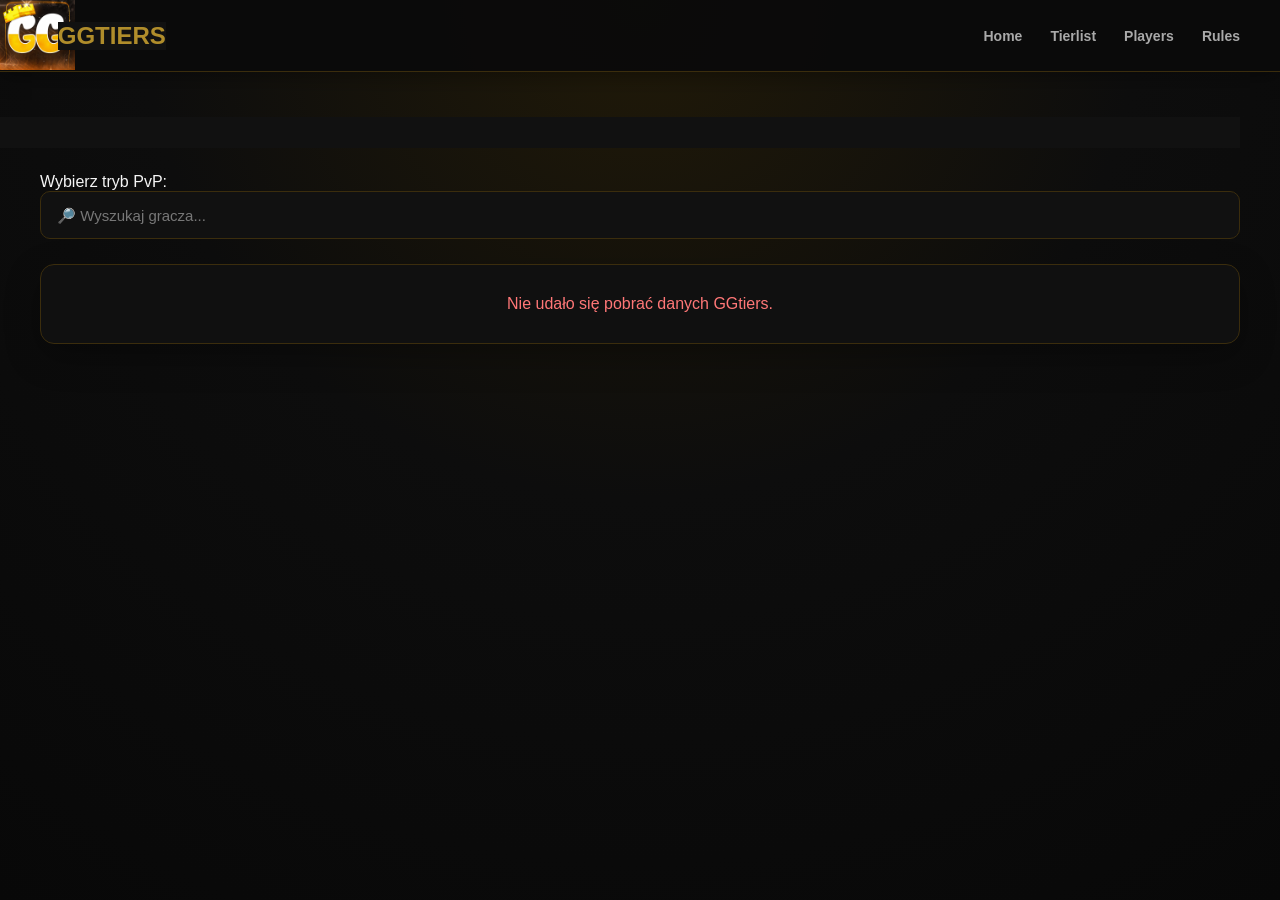
<file: index.html>
<!DOCTYPE html>
<html lang="pl">

<head>

    <!-- ==========================================
         PODSTAWOWE USTAWIENIA STRONY
         ========================================== -->

    <!-- Obsługa polskich znaków -->
    <meta charset="UTF-8">

    <!-- Dopasowanie strony do telefonu / komputera -->
    <meta name="viewport" content="width=device-width, initial-scale=1.0">

    <!-- Nazwa widoczna na karcie przeglądarki -->
    <title>GGtiers</title>

    <!-- Podłączenie naszego pliku CSS -->
    <link rel="stylesheet" href="style.css">

</head>


<body>


    <!-- ==========================================
         GÓRNY PANEL STRONY
         ========================================== -->

    <header>

        <!-- Nazwa naszej tierlisty -->
        <h1>
    <img src="images/GGtiers_logo.png" alt="GGtiers">
</h1>
<link rel="icon" type="image/png" href="images/GGtiers_logo.png">
<h2>
    GGTIERS
    </h2>



        <!-- ==========================================
             MENU STRONY
             ========================================== -->

        <nav>

            <!-- Powrót na stronę główną -->
            <a href="index.html">
                Home
            </a>

            <!-- Na razie kierujemy tutaj na stronę główną -->
            <a href="index.html">
                Tierlist
            </a>

            <!-- Na razie nie mamy jeszcze strony Players -->
            <a href="#">
                Players
            </a>

            <!-- Na razie nie mamy jeszcze strony Rules -->
            <a href="#">
                Rules
            </a>

        </nav>

    </header>



    <!-- ==========================================
         GŁÓWNA ZAWARTOŚĆ STRONY
         ========================================== -->

    <main>


        <!-- Tytuł tierlisty -->
        <h2>GGtiers Minecraft PvP Tierlist</h2>


        <!-- Krótki opis -->
        <p>
            Wybierz tryb PvP:
        </p>
        <!-- ==========================================
     WYSZUKIWARKA GRACZY
     ========================================== -->

<input
    type="text"
    id="playerSearch"
    placeholder="🔎 Wyszukaj gracza..."
>



       


        <!-- ==========================================
             TIERLISTA
             ========================================== -->

        <!--

        JavaScript będzie tutaj automatycznie
        tworzył wszystkie tiery i dodawał
        do nich odpowiednich graczy.

        Przykład:

        LT1 → Player1
        LT2 → Player2
        LT3 → Player3
        HT4 → Player4
        HT5 → Player5

        -->

        <div id="tierlist"></div>



    </main>



    <!-- ==========================================
         JAVASCRIPT
         ========================================== -->

    <!--
    Ten plik odpowiada między innymi za:

    - pobieranie graczy z localStorage
    - wyświetlanie tierlisty
    - przełączanie Sword / Crystal / NPot / Axe
    - otwieranie profili graczy
    -->
<!-- ==========================================
     OKIENKO PROFILU GRACZA
     ========================================== -->

<div id="playerModal" class="player-modal">

    <div class="player-modal-content">

        <!-- Nazwa gracza -->
        <h2 id="modalPlayerName">
            Xdark
        </h2>

        <!-- Tiery gracza -->
        <div id="modalPlayerInfo"></div>

        <!-- Przycisk zamknięcia -->
        <button id="closePlayerModal">
            Zamknij
        </button>

    </div>

</div>

<script src="config.js"></script>
<script src="script.js"></script>


</body>

</html>
</file>
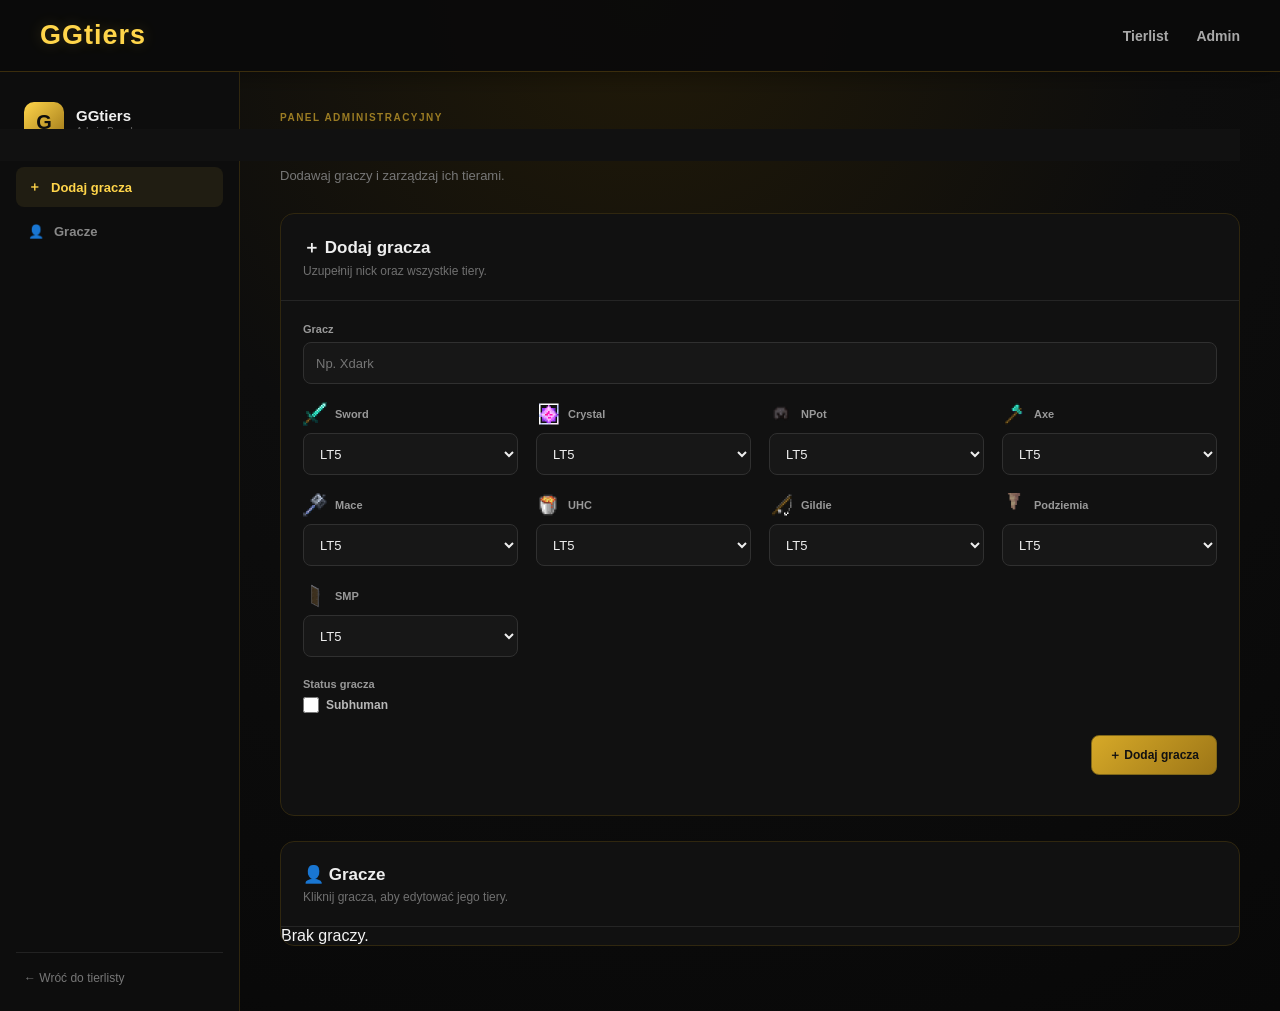
<file: Admin.html>
<!DOCTYPE html>
<html lang="pl">

<head>

    <meta charset="UTF-8">

    <meta
        name="viewport"
        content="width=device-width, initial-scale=1.0"
    >

    <title>GGtiers Admin</title>

    <link
        rel="stylesheet"
        href="style.css"
    >

</head>


<body class="admin-page">


<!-- ========================================
     GÓRNY PASEK
======================================== -->

<header>

    <h1>GGtiers</h1>

    <nav>

        <a href="index.html">
            Tierlist
        </a>

        <a href="admin.html">
            Admin
        </a>

    </nav>

</header>


<!-- ========================================
     ADMIN LAYOUT
======================================== -->

<main class="admin-layout">


    <!-- ====================================
         SIDEBAR
    ===================================== -->

    <aside class="admin-sidebar">


        <div class="admin-logo">

            <span class="admin-logo-icon">
                G
            </span>

            <div>

                <strong>
                    GGtiers
                </strong>

                <small>
                    Admin Panel
                </small>

            </div>

        </div>


        <div class="admin-menu">

            <a
                href="#add-player"
                class="admin-menu-item active"
            >

                <span>
                    ＋
                </span>

                Dodaj gracza

            </a>


            <a
                href="#players"
                class="admin-menu-item"
            >

                <span>
                    👤
                </span>

                Gracze

            </a>

        </div>


        <div class="admin-sidebar-bottom">

            <a href="index.html">
                ← Wróć do tierlisty
            </a>

        </div>

    </aside>


    <!-- ====================================
         CONTENT
    ===================================== -->

    <section class="admin-content">


        <!-- =================================
             HEADER
        ================================== -->

        <div class="admin-page-header">

            <div>

                <p class="admin-small-title">
                    PANEL ADMINISTRACYJNY
                </p>

                <h2>
                    Zarządzanie graczami
                </h2>

                <p>
                    Dodawaj graczy i zarządzaj ich tierami.
                </p>

            </div>

        </div>


        <!-- =================================
             DODAWANIE GRACZA
        ================================== -->

        <section
            class="admin-card"
            id="add-player"
        >


            <div class="admin-card-header">

                <div>

                    <h3>
                        ＋ Dodaj gracza
                    </h3>

                    <p>
                        Uzupełnij nick oraz wszystkie tiery.
                    </p>

                </div>

            </div>


            <!-- =================================
                 FORMULARZ
            ================================== -->

            <div class="admin-form">


                <!-- NICK -->

                <div
                    class="
                        admin-form-group
                        admin-name-field
                    "
                >

                    <label for="newPlayerName">
                        Gracz
                    </label>

                    <input
                        type="text"
                        id="newPlayerName"
                        placeholder="Np. Xdark"
                    >

                </div>


                <!-- TRYBY GENEROWANE PRZEZ JS -->

                <div
                    id="newPlayerModes"
                    class="admin-generated-modes"
                ></div>


                <!-- SUBHUMAN -->

                <div
                    class="
                        admin-form-group
                        admin-subhuman-field
                    "
                >

                    <label>
                        Status gracza
                    </label>


                    <label class="admin-checkbox">

                        <input
                            type="checkbox"
                            id="newPlayerSubhuman"
                        >

                        <span>
                            Subhuman
                        </span>

                    </label>

                </div>


            </div>


            <!-- =================================
                 PRZYCISK
            ================================== -->

            <div class="admin-actions">

                <button
                    id="addPlayerButton"
                    class="
                        admin-button
                        primary
                    "
                >

                    ＋ Dodaj gracza

                </button>

            </div>


            <!-- STATUS -->

            <div
                id="adminStatus"
                class="admin-status"
            ></div>


        </section>


        <!-- =================================
             LISTA GRACZY
        ================================== -->

        <section
            class="admin-card"
            id="players"
        >


            <div class="admin-card-header">

                <div>

                    <h3>
                        👤 Gracze
                    </h3>

                    <p>
                        Kliknij gracza, aby edytować jego tiery.
                    </p>

                </div>

            </div>


            <div
                id="playersList"
                class="admin-players-table"
            ></div>


        </section>


    </section>


</main>


<!-- ========================================
     MODAL EDYCJI GRACZA
======================================== -->

<div
    id="editPlayerModal"
    class="edit-player-modal"
>


    <div class="edit-player-content">


        <!-- =================================
             MODAL HEADER
        ================================== -->

        <div class="edit-player-header">


            <div>

                <p>
                    EDYCJA GRACZA
                </p>

                <h2 id="editPlayerName">
                    Xdark
                </h2>

            </div>


            <button
                id="closeEditModal"
                class="close-modal-button"
            >
                ×
            </button>


        </div>


        <!-- =================================
             TRYBY
        ================================== -->

        <div
            id="editPlayerModes"
            class="edit-player-tiers"
        ></div>


        <!-- =================================
             SUBHUMAN
        ================================== -->

        <div class="edit-player-subhuman">

            <label class="admin-checkbox">

                <input
                    type="checkbox"
                    id="editPlayerSubhuman"
                >

                <span>
                    Subhuman
                </span>

            </label>

        </div>


        <!-- =================================
             AKCJE
        ================================== -->

        <div class="edit-player-actions">


            <button
                id="saveEditButton"
                class="
                    admin-button
                    primary
                "
            >

                💾 Zapisz zmiany

            </button>


            <button
                id="deleteEditButton"
                class="
                    admin-button
                    danger
                "
            >

                🗑 Usuń gracza

            </button>


        </div>


    </div>

</div>


<!-- ========================================
     SKRYPTY
======================================== -->

<script src="config.js"></script>

<script src="admin.js"></script>


</body>

</html>
</file>
<file: style.css>
/* =========================================================
   GGtiers - GŁÓWNY STYL
   ========================================================= */


/* =========================================================
   RESET
   ========================================================= */

* {
    box-sizing: border-box;
    margin: 0;
    padding: 0;
}


html {
    scroll-behavior: smooth;
}


body {
    min-height: 100vh;

    background:
        radial-gradient(
            circle at top,
            #211a08 0%,
            #0d0d0d 45%,
            #080808 100%
        );

    color: #f5f5f5;

    font-family:
        Arial,
        Helvetica,
        sans-serif;
}


/* =========================================================
   LINKI
   ========================================================= */

a {
    color: inherit;
    text-decoration: none;
}


/* =========================================================
   HEADER
   ========================================================= */

header {
    height: 72px;

    display: flex;
    align-items: center;
    justify-content: space-between;

    padding: 0 40px;

    background: rgba(10, 10, 10, 0.94);

    border-bottom: 1px solid #3b2d0d;

    box-shadow:
        0 4px 20px rgba(0, 0, 0, 0.35);
}


header h1 {
    color: #ffd54a;

    font-size: 27px;
    font-weight: 800;

    letter-spacing: 1px;

    text-shadow:
        0 0 15px rgba(255, 213, 74, 0.2);
}


header nav {
    display: flex;
    gap: 28px;
}


header nav a {
    color: #a9a9a9;

    font-size: 14px;
    font-weight: 600;

    transition:
        color 0.2s ease;
}


header nav a:hover {
    color: #ffd54a;
}


/* =========================================================
   MAIN
   ========================================================= */

main {
    width: min(1200px, calc(100% - 40px));

    margin: 45px auto;
}


main > h2 {
    margin-bottom: 25px;

    font-size: 27px;

    color: #ffffff;
}


/* =========================================================
   SEARCH
   ========================================================= */

#playerSearch {
    width: 100%;

    height: 48px;

    margin-bottom: 25px;

    padding: 0 16px;

    border: 1px solid #3b2d0d;
    border-radius: 10px;

    outline: none;

    background: #111111;

    color: #ffffff;

    font-size: 15px;

    transition:
        border-color 0.2s ease,
        box-shadow 0.2s ease;
}


#playerSearch::placeholder {
    color: #777777;
}


#playerSearch:focus {
    border-color: #d6a928;

    box-shadow:
        0 0 0 3px rgba(214, 169, 40, 0.1);
}


/* =========================================================
   TIERLIST
   ========================================================= */

#tierlist {
    width: 100%;

    overflow-x: auto;

    border: 1px solid #3b2d0d;
    border-radius: 14px;

    background: #101010;

    box-shadow:
        0 12px 35px rgba(0, 0, 0, 0.3);
}


/* =========================================================
   TIERLIST - WIERSZE
   ========================================================= */

/*
   WAŻNE:

   --mode-count jest ustawiane przez JS.

   Dzięki temu:

   4 tryby -> 4 kolumny tierów
   5 trybów -> 5 kolumn tierów
   6 trybów -> 6 kolumn tierów

   itd.
*/

.all-players-header,
.all-players-row {

    display: grid;

    grid-template-columns:
        60px
        minmax(180px, 2fr)
        minmax(90px, 1fr)
        repeat(
            var(--mode-count, 4),
            minmax(100px, 1fr)
        );

    min-width: max-content;

    align-items: center;
}


/* =========================================================
   NAGŁÓWEK TIERLISTY
   ========================================================= */

.all-players-header {

    min-height: 52px;

    padding: 0 18px;

    background:
        linear-gradient(
            90deg,
            #19150b,
            #121212
        );

    border-bottom: 1px solid #3b2d0d;

    color: #8f8f8f;

    font-size: 12px;

    text-transform: uppercase;

    letter-spacing: 0.8px;
}


.all-players-header strong {
    font-weight: 700;
}


/* =========================================================
   WIERSZ GRACZA
   ========================================================= */

.all-players-row {

    min-height: 65px;

    padding: 0 18px;

    border-bottom: 1px solid #202020;

    transition:
        background 0.15s ease;
}


.all-players-row:last-child {
    border-bottom: none;
}


.all-players-row:hover {
    background: rgba(255, 213, 74, 0.035);
}


/* =========================================================
   MIEJSCE
   ========================================================= */

.player-place {
    color: #858585;

    font-size: 14px;
    font-weight: 700;
}


/* =========================================================
   NICK GRACZA
   ========================================================= */

.player-name {

    display: flex;

    align-items: center;

    gap: 8px;

    min-width: 0;

    color: #ffffff;

    font-size: 15px;
    font-weight: 700;

    white-space: nowrap;
}


.player-name:hover {
    color: #ffd54a;
}


/* =========================================================
   OVERALL
   ========================================================= */

.player-overall {

    color: #ffd54a;

    font-size: 15px;
    font-weight: 800;
}


/* =========================================================
   TIERY W TIERLIŚCIE
   ========================================================= */

.player-tier {

    display: inline-flex;

    align-items: center;
    justify-content: center;

    width: fit-content;

    min-width: 58px;

    padding: 7px 12px;

    border-radius: 7px;

    font-size: 13px;
    font-weight: 800;

    text-align: center;

    background: #1b1b1b;

    border: 1px solid #292929;
}


/* =========================================================
   KOLORY TIERÓW
   ========================================================= */

.tier-lt1 {
    color: #ffd700;

    background: rgba(255, 215, 0, 0.10);

    border-color: rgba(255, 215, 0, 0.35);
}


.tier-lt2 {
    color: #c58cff;

    background: rgba(197, 140, 255, 0.10);

    border-color: rgba(197, 140, 255, 0.3);
}


.tier-lt3 {
    color: #58a6ff;

    background: rgba(88, 166, 255, 0.10);

    border-color: rgba(88, 166, 255, 0.3);
}


.tier-ht4 {
    color: #59d98e;

    background: rgba(89, 217, 142, 0.10);

    border-color: rgba(89, 217, 142, 0.3);
}


.tier-ht5 {
    color: #ff6b6b;

    background: rgba(255, 107, 107, 0.10);

    border-color: rgba(255, 107, 107, 0.3);
}


/* =========================================================
   SUBHUMAN
   ========================================================= */

.subhuman-badge {

    display: inline-flex;

    align-items: center;
    justify-content: center;

    padding: 3px 7px;

    border-radius: 5px;

    background: #252525;

    border: 1px solid #444444;

    color: #9d9d9d;

    font-size: 9px;
    font-weight: 800;

    letter-spacing: 0.5px;
}


/* =========================================================
   PLAYER MODAL
   ========================================================= */

.player-modal {

    position: fixed;

    inset: 0;

    display: flex;

    align-items: center;
    justify-content: center;

    padding: 20px;

    background: rgba(0, 0, 0, 0.72);

    opacity: 0;

    visibility: hidden;

    transition:
        opacity 0.2s ease,
        visibility 0.2s ease;

    z-index: 1000;
}


.player-modal.show {

    opacity: 1;

    visibility: visible;
}


.player-modal-content {

    width: min(500px, 100%);

    padding: 28px;

    border: 1px solid #4a390f;
    border-radius: 15px;

    background: #111111;

    box-shadow:
        0 20px 60px rgba(0, 0, 0, 0.6);
}


.player-modal-content h2 {

    margin-bottom: 22px;

    color: #ffd54a;

    font-size: 24px;
}


.modal-place {

    margin-left: 8px;

    color: #888888;

    font-size: 14px;
}


.modal-tier {

    display: flex;

    align-items: center;
    justify-content: space-between;

    padding: 13px 0;

    border-bottom: 1px solid #222222;
}


.modal-tier:last-child {
    border-bottom: none;
}


.modal-tier strong {
    color: #dddddd;
}


.modal-tier-value {
    font-weight: 800;
}


#closePlayerModal {

    width: 100%;

    margin-top: 22px;

    padding: 11px;

    border: 1px solid #55430f;
    border-radius: 8px;

    background: #18150d;

    color: #ffd54a;

    cursor: pointer;

    font-weight: 700;
}


#closePlayerModal:hover {
    background: #211c0e;
}


/* =========================================================
   PLAYER PROFILE
   ========================================================= */

.player-profile-page {
    width: min(850px, calc(100% - 40px));

    margin: 55px auto;
}


.player-profile {

    padding: 30px;

    border: 1px solid #40320f;
    border-radius: 18px;

    background:
        linear-gradient(
            145deg,
            #15130d,
            #101010
        );

    box-shadow:
        0 20px 60px rgba(0, 0, 0, 0.35);
}


/* =========================================================
   PROFILE HEADER
   ========================================================= */

.player-profile-header {

    display: flex;

    align-items: center;
    justify-content: space-between;

    gap: 20px;

    padding-bottom: 25px;

    border-bottom: 1px solid #29230f;
}


.profile-label {

    margin-bottom: 6px;

    color: #9b7c23;

    font-size: 11px;
    font-weight: 800;

    letter-spacing: 1.5px;
}


.player-profile-header h2 {

    color: #ffffff;

    font-size: 32px;
}


.profile-place {

    color: #ffd54a;

    font-size: 22px;
    font-weight: 800;
}


/* =========================================================
   PROFILE OVERALL
   ========================================================= */

.profile-overall {

    margin-top: 25px;

    padding: 22px;

    border: 1px solid #4a390f;
    border-radius: 12px;

    background:
        linear-gradient(
            135deg,
            rgba(255, 213, 74, 0.08),
            rgba(255, 213, 74, 0.015)
        );
}


.profile-overall span {

    display: block;

    margin-bottom: 6px;

    color: #9b9b9b;

    font-size: 11px;
    font-weight: 800;

    letter-spacing: 1px;
}


.profile-overall strong {

    color: #ffd54a;

    font-size: 32px;
}


.profile-overall small {

    margin-left: 5px;

    color: #777777;
}


/* =========================================================
   PROFILE TIERY
   ========================================================= */

.profile-tiers {

    display: grid;

    grid-template-columns:
        repeat(2, minmax(0, 1fr));

    gap: 14px;

    margin-top: 20px;
}


.profile-tier-card {
    display: grid;

    grid-template-columns: 42px minmax(0, 1fr) auto;

    align-items: center;

    gap: 14px;

    min-width: 0;

    padding: 18px;

    border: 1px solid #292929;
    border-radius: 12px;

    background: #121212;

    .profile-tier-icon {
    width: 42px;
    height: 42px;

    display: flex;

    align-items: center;
    justify-content: center;

    flex-shrink: 0;

    border-radius: 9px;

    background: #1c180d;

    font-size: 20px;
}

.profile-tier-icon .mode-icon-image {
    width: 28px;
    height: 28px;

    object-fit: contain;

    display: block;
}
}


.profile-tier-icon {

    width: 42px;
    height: 42px;

    display: flex;

    align-items: center;
    justify-content: center;

    flex-shrink: 0;

    border-radius: 9px;

    background: #1c180d;

    font-size: 20px;
}


.profile-tier-name {

    display: flex;

    flex-direction: column;

    min-width: 0;

    flex: 1;
}


.profile-tier-name strong {

    color: #eeeeee;

    font-size: 14px;
}


.profile-tier-name small {

    margin-top: 3px;

    color: #6f6f6f;

    font-size: 11px;
}


.profile-tier-value {

    flex-shrink: 0;

    min-width: 55px;

    padding: 7px 10px;

    border-radius: 7px;

    text-align: center;

    font-size: 13px;
    font-weight: 800;
}


/* =========================================================
   PROFILE BACK BUTTON
   ========================================================= */

.profile-back-button {

    display: inline-flex;

    margin-top: 25px;

    padding: 11px 15px;

    border: 1px solid #3d310f;
    border-radius: 8px;

    background: #15130e;

    color: #c7c7c7;

    font-size: 13px;
    font-weight: 700;
}


.profile-back-button:hover {

    color: #ffd54a;

    border-color: #665116;
}


/* =========================================================
   ADMIN - GŁÓWNY UKŁAD
   ========================================================= */

.admin-page {
    min-height: 100vh;
}


.admin-layout {

    width: 100%;

    max-width: 1500px;

    margin: 0 auto;

    display: grid;

    grid-template-columns: 240px minmax(0, 1fr);

    min-height: calc(100vh - 72px);
}


/* =========================================================
   ADMIN SIDEBAR
   ========================================================= */

.admin-sidebar {

    display: flex;

    flex-direction: column;

    padding: 25px 16px;

    border-right: 1px solid #30270f;

    background: #0d0d0d;
}


.admin-logo {

    display: flex;

    align-items: center;

    gap: 12px;

    padding: 5px 8px 25px;
}


.admin-logo-icon {

    width: 40px;
    height: 40px;

    display: flex;

    align-items: center;
    justify-content: center;

    border-radius: 10px;

    background:
        linear-gradient(
            135deg,
            #ffd54a,
            #9c7517
        );

    color: #0d0d0d;

    font-size: 20px;
    font-weight: 900;
}


.admin-logo strong {

    display: block;

    color: #f1f1f1;

    font-size: 15px;
}


.admin-logo small {

    display: block;

    margin-top: 2px;

    color: #666666;

    font-size: 10px;
}


.admin-menu {

    display: flex;

    flex-direction: column;

    gap: 6px;
}


.admin-menu-item {

    display: flex;

    align-items: center;

    gap: 10px;

    padding: 11px 12px;

    border-radius: 8px;

    color: #888888;

    font-size: 13px;
    font-weight: 600;
}


.admin-menu-item:hover,
.admin-menu-item.active {

    background: rgba(255, 213, 74, 0.08);

    color: #ffd54a;
}


.admin-sidebar-bottom {

    margin-top: auto;

    padding: 15px 8px 0;

    border-top: 1px solid #222222;
}


.admin-sidebar-bottom a {

    color: #777777;

    font-size: 12px;
}


.admin-sidebar-bottom a:hover {
    color: #ffd54a;
}


/* =========================================================
   ADMIN CONTENT
   ========================================================= */

.admin-content {

    min-width: 0;

    padding: 40px;
}


.admin-page-header {
    margin-bottom: 30px;
}


.admin-small-title {

    margin-bottom: 6px;

    color: #9b7c23;

    font-size: 10px;
    font-weight: 800;

    letter-spacing: 1.5px;
}


.admin-page-header h2 {

    color: #ffffff;

    font-size: 28px;
}


.admin-page-header > div > p:last-child {

    margin-top: 7px;

    color: #777777;

    font-size: 13px;
}


/* =========================================================
   ADMIN CARD
   ========================================================= */

.admin-card {

    margin-bottom: 25px;

    border: 1px solid #30270f;
    border-radius: 14px;

    background: #111111;

    overflow: hidden;
}


.admin-card-header {

    padding: 22px;

    border-bottom: 1px solid #252525;
}


.admin-card-header h3 {

    color: #eeeeee;

    font-size: 17px;
}


.admin-card-header p {

    margin-top: 5px;

    color: #707070;

    font-size: 12px;
}


/* =========================================================
   ADMIN FORM
   ========================================================= */

.admin-form {

    display: grid;

    grid-template-columns:
        repeat(2, minmax(0, 1fr));

    gap: 18px;

    padding: 22px;
}


.admin-form-group {

    display: flex;

    flex-direction: column;

    gap: 7px;
}


.admin-name-field {
    grid-column: 1 / -1;
}


.admin-form-group label {

    color: #999999;

    font-size: 11px;
    font-weight: 700;
}


.admin-form-group input,
.admin-form-group select {

    width: 100%;

    height: 42px;

    padding: 0 12px;

    border: 1px solid #303030;
    border-radius: 8px;

    outline: none;

    background: #171717;

    color: #eeeeee;

    font-size: 13px;
}


.admin-form-group input:focus,
.admin-form-group select:focus {

    border-color: #9b791f;

    box-shadow:
        0 0 0 2px rgba(255, 213, 74, 0.08);
}


/* =========================================================
   DYNAMICZNE TRYBY ADMINA
   ========================================================= */

.admin-generated-modes {

    grid-column: 1 / -1;

    display: grid;

    grid-template-columns:
        repeat(
            auto-fit,
            minmax(180px, 1fr)
        );

    gap: 18px;
}


.admin-generated-modes .admin-form-group {
    min-width: 0;
}


/* =========================================================
   SUBHUMAN
   ========================================================= */

.admin-subhuman-field {

    grid-column: 1 / -1;

    padding-top: 3px;
}


.admin-checkbox {

    display: flex !important;

    flex-direction: row !important;

    align-items: center;

    gap: 9px;

    width: fit-content;

    cursor: pointer;
}


.admin-checkbox input {

    width: 16px !important;
    height: 16px !important;

    accent-color: #d6a928;

    cursor: pointer;
}


.admin-checkbox span {

    color: #b8b8b8 !important;

    font-size: 12px !important;
}


/* =========================================================
   ADMIN ACTIONS
   ========================================================= */

.admin-actions {

    display: flex;

    justify-content: flex-end;

    padding: 0 22px 22px;
}


.admin-button {

    min-height: 40px;

    padding: 0 17px;

    border-radius: 8px;

    border: 1px solid #333333;

    background: #181818;

    color: #cccccc;

    cursor: pointer;

    font-size: 12px;
    font-weight: 700;
}


.admin-button.primary {

    border-color: #806719;

    background:
        linear-gradient(
            135deg,
            #d6a928,
            #9d7617
        );

    color: #111111;
}


.admin-button.primary:hover {

    filter: brightness(1.08);
}


.admin-button.danger {

    border-color: #542222;

    background: #241313;

    color: #ff7777;
}


.admin-button.danger:hover {

    background: #321818;
}


/* =========================================================
   ADMIN STATUS
   ========================================================= */

.admin-status {

    min-height: 18px;

    padding: 0 22px 18px;

    color: #4ade80;

    font-size: 12px;
}


/* =========================================================
   ADMIN PLAYER TABLE
   ========================================================= */

.admin-players-table {

    width: 100%;

    overflow-x: auto;
}


.admin-player {

    width: 100%;

    min-width: max-content;

    display: grid;

    grid-template-columns:
        minmax(180px, 1.5fr)
        repeat(
            var(--mode-count, 4),
            minmax(100px, 1fr)
        );

    align-items: center;

    gap: 0;

    padding: 15px 22px;

    border: none;
    border-bottom: 1px solid #222222;

    background: transparent;

    color: #dddddd;

    text-align: left;
}


.admin-player:last-child {
    border-bottom: none;
}


.admin-player-header {

    color: #666666;

    font-size: 10px;
    font-weight: 800;

    letter-spacing: 0.8px;

    background: #0e0e0e;
}


.admin-player-button {

    cursor: pointer;

    font-family: inherit;
}


.admin-player-button:hover {

    background:
        rgba(255, 213, 74, 0.035);

    color: #ffd54a;
}


.admin-player strong {

.admin-player-button > span {
    display: inline-flex;

    align-items: center;
    justify-content: center;

    justify-self: center;

    width: fit-content;
    min-width: 58px;
    height: 30px;

    padding: 0 10px;

    border-radius: 7px;

    font-size: 12px;
    font-weight: 800;

    line-height: 1;

    white-space: nowrap;
}

}

    
    



/* =========================================================
   EDIT MODAL
   ========================================================= */

.edit-player-modal {

    position: fixed;

    inset: 0;

    display: flex;

    align-items: center;
    justify-content: center;

    padding: 20px;

    background: rgba(0, 0, 0, 0.75);

    opacity: 0;

    visibility: hidden;

    transition:
        opacity 0.2s ease,
        visibility 0.2s ease;

    z-index: 2000;
}


.edit-player-modal.show {

    opacity: 1;

    visibility: visible;
}


.edit-player-content {

    width: min(620px, 100%);

    max-height: 90vh;

    overflow-y: auto;

    padding: 25px;

    border: 1px solid #4a390f;
    border-radius: 14px;

    background: #111111;

    box-shadow:
        0 25px 70px rgba(0, 0, 0, 0.7);
}


.edit-player-header {

    display: flex;

    align-items: center;
    justify-content: space-between;

    gap: 15px;

    padding-bottom: 18px;

    border-bottom: 1px solid #252525;
}


.edit-player-header p {

    margin-bottom: 4px;

    color: #8d7122;

    font-size: 9px;
    font-weight: 800;

    letter-spacing: 1.2px;
}


.edit-player-header h2 {

    color: #ffffff;

    font-size: 22px;
}


.close-modal-button {

    width: 34px;
    height: 34px;

    border: none;

    border-radius: 7px;

    background: #1c1c1c;

    color: #999999;

    cursor: pointer;

    font-size: 22px;
}


.close-modal-button:hover {

    background: #292929;

    color: #ffffff;
}


/* =========================================================
   EDIT TIERY
   ========================================================= */

.edit-player-tiers {

    display: flex;

    flex-direction: column;

    gap: 10px;

    margin-top: 20px;
}


.edit-tier-row {

    display: flex;

    align-items: center;
    justify-content: space-between;

    gap: 20px;

    padding: 14px;

    border: 1px solid #272727;
    border-radius: 9px;

    background: #151515;
}


.edit-tier-row strong {

    display: block;

    color: #dddddd;

    font-size: 13px;
}


.edit-tier-row small {

    display: block;

    margin-top: 3px;

    color: #666666;

    font-size: 10px;
}


.edit-tier-row select {

    width: 120px;

    height: 38px;

    padding: 0 9px;

    border: 1px solid #333333;
    border-radius: 7px;

    outline: none;

    background: #1b1b1b;

    color: #eeeeee;
}


/* =========================================================
   EDIT SUBHUMAN
   ========================================================= */

.edit-player-subhuman {

    margin-top: 15px;

    padding: 14px;

    border: 1px solid #272727;
    border-radius: 9px;

    background: #151515;
}


/* =========================================================
   EDIT ACTIONS
   ========================================================= */

.edit-player-actions {

    display: flex;

    justify-content: flex-end;

    gap: 10px;

    margin-top: 20px;

    padding-top: 18px;

    border-top: 1px solid #252525;
}


/* =========================================================
   RESPONSIVE
   ========================================================= */

@media (max-width: 900px) {

    header {
        padding: 0 20px;
    }


    .admin-layout {

        grid-template-columns: 1fr;

    }


    .admin-sidebar {

        border-right: none;

        border-bottom: 1px solid #30270f;

        padding: 15px;

    }


    .admin-sidebar-bottom {
        margin-top: 15px;
    }


    .admin-content {
        padding: 25px 20px;
    }

}


@media (max-width: 650px) {

    main {
        width: min(
            100% - 20px,
            1200px
        );

        margin: 25px auto;
    }


    header {

        height: auto;

        min-height: 65px;

        flex-direction: column;

        align-items: flex-start;

        justify-content: center;

        gap: 10px;

        padding: 12px 20px;

    }


    header nav {
        gap: 18px;
    }


    .all-players-header,
    .all-players-row {

        grid-template-columns:
            45px
            minmax(140px, 1.5fr)
            minmax(80px, 1fr)
            repeat(
                var(--mode-count, 4),
                minmax(90px, 1fr)
            );

        padding-left: 12px;
        padding-right: 12px;
    }


    .profile-tiers {

        grid-template-columns: 1fr;

    }


    .player-profile {

        padding: 20px;

    }


    .player-profile-header h2 {

        font-size: 25px;

    }


    .admin-form {

        grid-template-columns: 1fr;

    }


    .admin-name-field,
    .admin-generated-modes,
    .admin-subhuman-field {

        grid-column: 1;

    }


    .admin-generated-modes {

        grid-template-columns: 1fr;

    }


    .admin-player {

        grid-template-columns:
            minmax(150px, 1.5fr)
            repeat(
                var(--mode-count, 4),
                minmax(90px, 1fr)
            );

        padding-left: 15px;
        padding-right: 15px;

    }


    .edit-player-actions {

        flex-direction: column;

    }


    .edit-player-actions .admin-button {

        width: 100%;

    }

}
/* =========================================================
   FIX - TIER BOXES W ADMIN PANELU
   ========================================================= */

.admin-player-button > span[class^="tier-"] {
    display: inline-flex !important;

    align-items: center !important;
    justify-content: center !important;

    justify-self: center !important;

    width: 58px !important;
    min-width: 58px !important;
    max-width: 58px !important;

    height: 30px !important;
    min-height: 30px !important;
    max-height: 30px !important;

    padding: 0 8px !important;

    margin: 0 !important;

    border-radius: 7px !important;

    box-sizing: border-box !important;

    font-size: 12px !important;
    font-weight: 800 !important;

    line-height: 1 !important;

    white-space: nowrap !important;
}
.mode-icon-image {
    width: 24px;
    height: 24px;

    object-fit: contain;

    display: block;
}
/* =========================================================
   MODE ICONS
   ========================================================= */

.mode-icon-image {
    width: 24px;
    height: 24px;

    object-fit: contain;
    display: block;

    flex-shrink: 0;
}

.profile-tier-icon {
    display: flex;
    align-items: center;
    justify-content: center;
}

.admin-form-group label {
    display: flex;
    align-items: center;
    gap: 7px;
}
/* =========================================================
   IKONY TRYBÓW
   ========================================================= */

.mode-icon-image {
    width: 24px;
    height: 24px;

    object-fit: contain;

    display: block;

    flex-shrink: 0;
}


/* ========================================
   ADMIN - DODAWANIE GRACZA
   ======================================== */

.admin-mode-label {
    display: flex !important;

    flex-direction: row !important;

    align-items: center !important;

    gap: 8px !important;
}

.admin-mode-label .mode-icon-image {
    width: 24px;
    height: 24px;
}


/* ========================================
   ADMIN - NAGŁÓWKI TABELI
   ======================================== */

.admin-player-header > span:not(:first-child) {
    display: flex;

    align-items: center;
    justify-content: center;

    gap: 6px;
}

.admin-player-header > span:not(:first-child) .mode-icon-image {
    width: 20px;
    height: 20px;
}


/* ========================================
   ADMIN - EDYCJA GRACZA
   ======================================== */

.edit-mode-title {
    display: flex !important;

    align-items: center !important;

    gap: 8px;
}

.edit-mode-title .mode-icon-image {
    width: 22px;
    height: 22px;
}


/* ========================================
   PROFIL GRACZA
   ======================================== */

.profile-tier-icon {
    display: flex;

    align-items: center;
    justify-content: center;
}

.profile-tier-icon .mode-icon-image {
    width: 28px;
    height: 28px;
}
/* =========================================================
   GGtiers - POPRAWKA UKŁADU IKON
   ========================================================= */

/* Wszystkie obrazki ikon */
.mode-icon-image {
    display: inline-block !important;

    width: 24px !important;
    height: 24px !important;

    object-fit: contain !important;

    vertical-align: middle !important;

    flex-shrink: 0 !important;
}


/* ================================
   DODAWANIE GRACZA
   ================================ */

.admin-form-group .admin-mode-label {
    display: flex !important;

    flex-direction: row !important;

    align-items: center !important;

    justify-content: flex-start !important;

    gap: 8px !important;
}

.admin-mode-label > span:not(.mode-icon-emoji) {
    display: inline !important;
}


/* ================================
   NAGŁÓWEK TABELI
   ================================ */

.admin-player-header > span:not(:first-child) {
    display: flex !important;

    flex-direction: row !important;

    align-items: center !important;

    justify-content: center !important;

    gap: 6px !important;

    white-space: nowrap !important;
}

.admin-player-header > span:not(:first-child) > span {
    display: inline !important;

    width: auto !important;

    min-width: 0 !important;
}


/* ================================
   MODAL EDYCJI
   ================================ */

.edit-mode-title {
    display: flex !important;

    flex-direction: row !important;

    align-items: center !important;

    gap: 8px !important;
}

.edit-mode-title > span {
    display: inline !important;

    width: auto !important;
}


/* ================================
   PROFIL
   ================================ */

.profile-tier-icon {
    display: flex !important;

    align-items: center !important;

    justify-content: center !important;
}

.profile-tier-icon .mode-icon-image {
    width: 28px !important;
    height: 28px !important;
}
/* =========================================================
   EDYCJA TIERÓW - WYGLĄD PÓL
   ========================================================= */

.edit-player-tiers {
    display: flex;
    flex-direction: column;
    gap: 10px;

    margin-top: 20px;
}


/* POJEDYNCZY TRYB */

.edit-mode-row {
    display: flex;

    align-items: center;
    justify-content: space-between;

    width: 100%;
    min-height: 64px;

    padding: 10px 12px 10px 16px;

    box-sizing: border-box;

    border: 1px solid #4a390f;
    border-radius: 10px;

    background: #151515;

    transition:
        border-color 0.15s ease,
        background 0.15s ease,
        box-shadow 0.15s ease;
}


.edit-mode-row:hover {
    border-color: #6d5416;

    background: #191919;

    box-shadow:
        0 4px 18px rgba(0, 0, 0, 0.25);
}


/* NAZWA TRYBU + IKONA */

.edit-mode-title {
    display: flex !important;

    align-items: center !important;

    gap: 10px !important;

    min-width: 0;

    color: #ffffff;

    font-size: 14px;

    font-weight: 800;

    line-height: 1;
}


.edit-mode-title .mode-icon-image {
    width: 30px;
    height: 30px;

    object-fit: contain;

    flex-shrink: 0;
}


.edit-mode-title .mode-icon-emoji {
    width: 30px;
    height: 30px;

    display: flex;

    align-items: center;
    justify-content: center;

    flex-shrink: 0;

    font-size: 22px;
}


/* SELECT TIERU */

.edit-tier-select {
    width: 125px !important;
    min-width: 125px !important;
    height: 42px !important;

    padding: 0 12px !important;

    box-sizing: border-box;

    border: 1px solid #5b4612 !important;
    border-radius: 8px !important;

    background: #0f0f0f !important;

    color: #ffffff !important;

    font-size: 14px !important;
    font-weight: 800 !important;

    text-align: center;

    cursor: pointer;

    outline: none;

    transition:
        border-color 0.15s ease,
        background 0.15s ease,
        box-shadow 0.15s ease;
}


.edit-tier-select:hover {
    border-color: #8d7122 !important;

    background: #171717 !important;
}


.edit-tier-select:focus {
    border-color: #b08d2b !important;

    background: #171717 !important;

    box-shadow:
        0 0 0 2px rgba(176, 141, 43, 0.15);

    outline: none;
}


/* OPCJE W SELECT */

.edit-tier-select option {
    background: #111111;

    color: #ffffff;

    font-weight: 700;
}


/* SUBHUMAN */

.edit-player-subhuman {
    margin-top: 14px;

    padding: 14px 16px;

    border: 1px solid #292929;
    border-radius: 10px;

    background: #151515;
}


/* PRZYCISKI POD MODALEM */

.edit-player-actions {
    display: flex;

    gap: 10px;

    margin-top: 18px;
}


.edit-player-actions .admin-button {
    min-height: 42px;
}


/* MOBILE */

@media (max-width: 600px) {

    .edit-mode-row {
        min-height: 58px;

        padding: 8px 10px 8px 12px;
    }


    .edit-mode-title {
        font-size: 13px;
    }


    .edit-mode-title .mode-icon-image,
    .edit-mode-title .mode-icon-emoji {
        width: 26px;
        height: 26px;
    }


    .edit-tier-select {
        width: 105px !important;
        min-width: 105px !important;
        height: 38px !important;

        font-size: 13px !important;
    }
}
h1 img {
    width: 75px;
    height: auto;
}
h1 img {

    margin-left: -40px;
}
h2{

    margin-left: -835px;
      background: #111111;

    color: #b08d2b;

    font-weight: 700;
}
/* ========================================
   SKIN GRACZA W TIERLIŚCIE
======================================== */

.player-name {
    display: flex;
    align-items: center;
    gap: 8px;
    min-width: 0;
}

.player-skin {
    width: 32px;
    height: 32px;
    object-fit: contain;
    flex-shrink: 0;
}

.player-name-text {
    white-space: nowrap;
    overflow: hidden;
    text-overflow: ellipsis;
}


/* ========================================
   SKIN W MODALU
======================================== */

.modal-player-skin {
    width: 48px;
    height: 48px;
    object-fit: contain;
    vertical-align: middle;
    margin-right: 8px;
}
</file>
